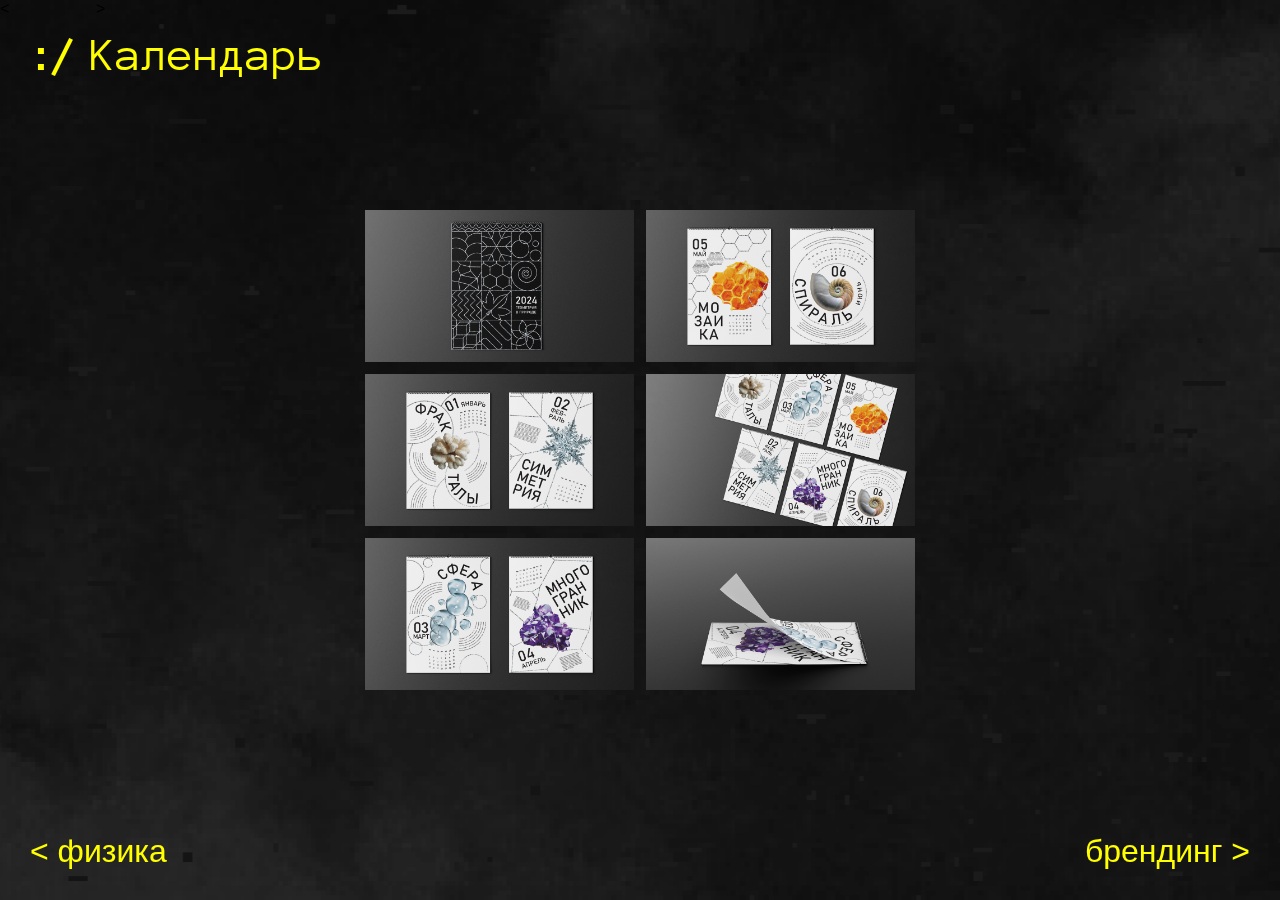
<file: projects/project3.html>
<!DOCTYPE html>
<html lang="en">
<head>
	<meta charset="UTF-8">
	<meta name="viewport" content="width=device-width, initial-scale=1.0">
	<meta name="description" content="Проект">
	<meta name="author" content="Lukkiwy">
	<meta name="viewport" content="width=device-width, initial-scale=1.0, maximum-scale=1.0, user-scalable=no">
	<link rel="stylesheet" href="projst.css">
	<link rel="preconnect" href="https://fonts.googleapis.com">
	<link rel="preconnect" href="https://fonts.gstatic.com" crossorigin>
	<link href="https://fonts.googleapis.com/css2?family=Anonymous+Pro:ital,wght@0,400;0,700;1,400;1,700&display=swap" rel="stylesheet">
	<link rel="preload" href="../images/back.png" as="image">
</head>
<body>
	<a id="logo" href="../index.html">:/</a>
	<a id="title">Календарь</a>
	<a id="titlem">Календарь</a>
	<a id="prev" href="project2.html">&lt физика</a>
	<a id="next" href="project4.html">брендинг &gt</a>
	<div id="bg"></div>
	<div id="prevpic"></div>
	<div id="nextpic"></div>
	<img src="img/3.1.png" id="fullpic1" class="fullpic">
	<img src="img/3.2.png" id="fullpic2" class="fullpic">
	<img src="img/3.3.png" id="fullpic3" class="fullpic">
	<img src="img/3.4.png" id="fullpic4" class="fullpic">
	<img src="img/3.5.png" id="fullpic5" class="fullpic">
	<img src="img/3.6.png" id="fullpic6" class="fullpic">
	<div id="page">
		<div id="prevpicm">&lt</div>
		<div id="nextpicm">&gt</div>
		<div id="desc1" class="desc">На обложке собраны абстрактные формы, символизирующие все типы представленных закономерностей. Линии выполнены с помощью 3D-фольгирования – они объёмные и металлические, благодаря чему создают эффект глубины при смене освещения.</div>
		<div id="desc2" class="desc">Календарь «Геометрия в природе» посвящён природным закономерностям: симметрии, спиралям, фракталам, мозаикам. Эти принципы стали основой визуальной композиции каждой страницы.</div>
		<div id="desc3" class="desc">Каждая страница оформлена в соответствии с одной из закономерностей. Ритм изображения, календарной сетки и текстовых блоков подчинён выбранной структуре – от симметричных отражений до спиральных разворотов.</div>
		<div id="desc4" class="desc">Изображения выбраны так, чтобы визуально передать геометрический принцип: например, у фракталов – повторяющиеся формы, у мозаик – тесселяции. Фотографии и графика дополняют теоретическую часть.</div>
		<div id="desc5" class="desc">Текст сопровождает каждый разворот и объясняет, где можно встретить эти закономерности в природе – от снежинок и улиток до листьев и сот. Это делает календарь не только визуальным, но и образовательным проектом.</div>
		<div id="desc6" class="desc">Общий стиль выдержан в минимализме: чёткая иерархия элементов, ограниченная цветовая палитра, лаконичная типографика. Это позволяет сосредоточить внимание на главном – геометрии окружающего мира.</div>
		<img src="img/3.1.png" id="pic1" class="pic">
		<img src="img/3.2.png" id="pic2" class="pic">
		<img src="img/3.3.png" id="pic3" class="pic">
		<img src="img/3.4.png" id="pic4" class="pic">
		<img src="img/3.5.png" id="pic5" class="pic">
		<img src="img/3.6.png" id="pic6" class="pic">
	</div>
	<script src="projscr.js"></script>
</body>
</html>
</file>
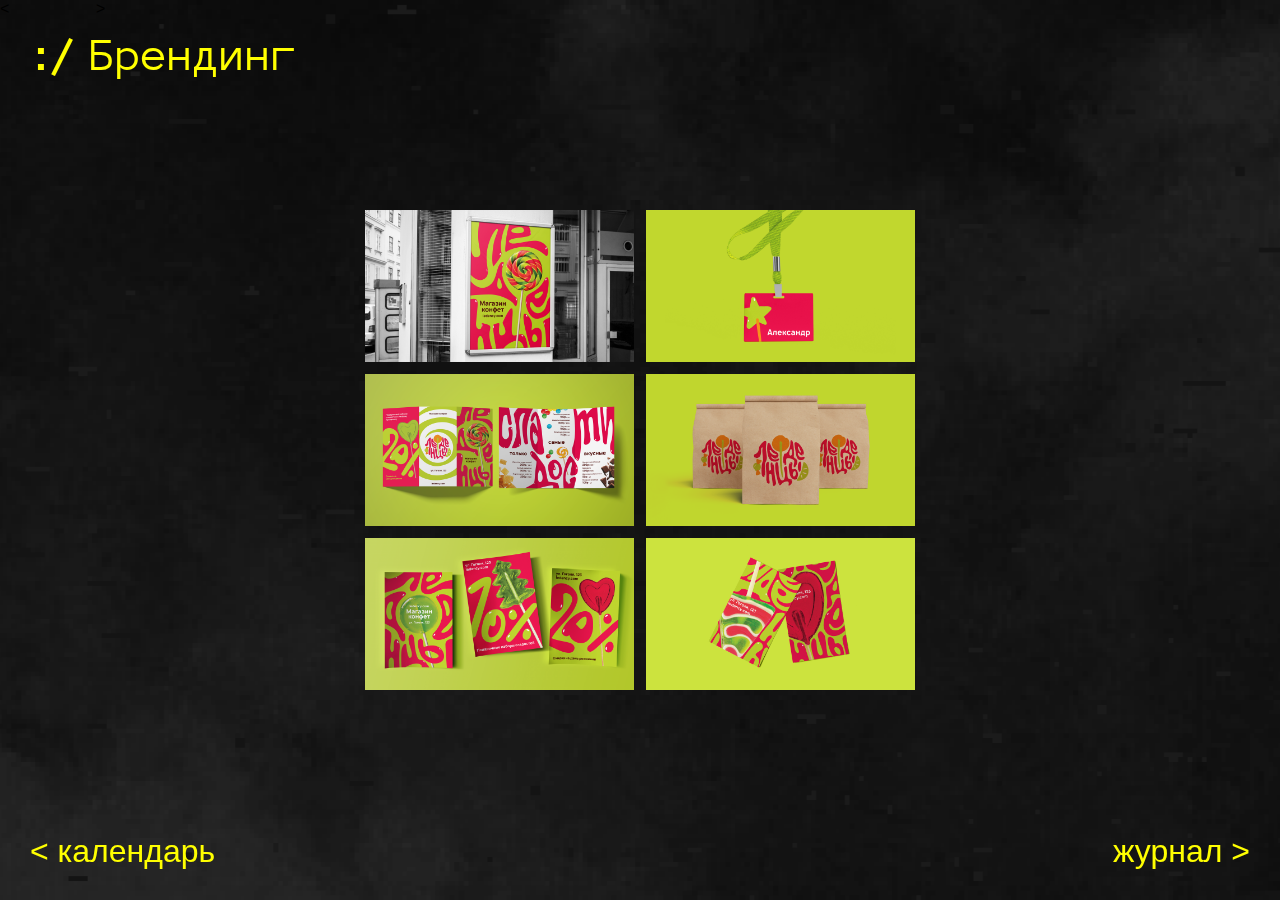
<file: projects/project4.html>
<!DOCTYPE html>
<html lang="en">
<head>
	<meta charset="UTF-8">
	<meta name="viewport" content="width=device-width, initial-scale=1.0">
	<meta name="description" content="Проект">
	<meta name="author" content="Lukkiwy">
	<meta name="viewport" content="width=device-width, initial-scale=1.0, maximum-scale=1.0, user-scalable=no">
	<link rel="stylesheet" href="projst.css">
	<link rel="preconnect" href="https://fonts.googleapis.com">
	<link rel="preconnect" href="https://fonts.gstatic.com" crossorigin>
	<link href="https://fonts.googleapis.com/css2?family=Anonymous+Pro:ital,wght@0,400;0,700;1,400;1,700&display=swap" rel="stylesheet">
	<link rel="preload" href="../images/back.png" as="image">
</head>
<body>
	<a id="logo" href="../index.html">:/</a>
	<a id="title">Брендинг</a>
	<a id="titlem">Брендинг</a>
	<a id="prev" href="project3.html">&lt календарь</a>
	<a id="next" href="project5.html">журнал &gt</a>
	<div id="bg"></div>
	<div id="prevpic"></div>
	<div id="nextpic"></div>
	<img src="img/4.1.png" id="fullpic1" class="fullpic">
	<img src="img/4.2.png" id="fullpic2" class="fullpic">
	<img src="img/4.3.png" id="fullpic3" class="fullpic">
	<img src="img/4.4.png" id="fullpic4" class="fullpic">
	<img src="img/4.5.png" id="fullpic5" class="fullpic">
	<img src="img/4.6.png" id="fullpic6" class="fullpic">
	<div id="page">
		<div id="prevpicm">&lt</div>
		<div id="nextpicm">&gt</div>
		<div id="desc1" class="desc">Плакат строится на контрасте зелёного фона и розовой надписи, стилизованной под текучую карамель. Изображение леденца интегрировано в композицию, усиливая ассоциации со сладостями. Шрифт занимает почти всё пространство, создавая ощущение насыщенности и яркости.</div>
		<div id="desc2" class="desc">Буклет содержит информацию о конфетах, ценах и скидках. Белый фон помогает разнообразным изображениям конфет выглядеть выразительно и не перегружать макет. Основная палитра дополняется другими оттенками – чтобы передать разнообразие ассортимента, не нарушая целостность фирменного стиля.</div>
		<div id="desc3" class="desc">Флаеры посвящены акциям и праздничным событиям. Как и в плакате, шрифт занимает большую часть пространства и повторяет визуальную «тягучесть». В оформлении используются яркие изображения конфет на палочках, которые сразу считываются и ассоциируются с тематикой бренда.</div>
		<div id="desc4" class="desc">Бейджи сотрудников оформлены на розовом фоне, с фирменным леденцом, нарисованным в стилистике проекта. Имена выполнены тем же шрифтом, что и в остальных носителях, что усиливает единство визуального языка.</div>
		<div id="desc5" class="desc">На пакетах акцент сделан на логотипе: название «Леденцы» вписано в круговую композицию из стилизованных конфет. Шрифт и иллюстрации работают вместе, создавая устойчивую визуальную ассоциацию с брендом.</div>
		<div id="desc6" class="desc">Визитки представлены в двух вариантах. Композиции плотные и сбалансированные, конфета становится неотъемлемой частью фирменного знака, а яркая палитра делает носитель запоминающимся.</div>
		<img src="img/4.1.png" id="pic1" class="pic">
		<img src="img/4.2.png" id="pic2" class="pic">
		<img src="img/4.3.png" id="pic3" class="pic">
		<img src="img/4.4.png" id="pic4" class="pic">
		<img src="img/4.5.png" id="pic5" class="pic">
		<img src="img/4.6.png" id="pic6" class="pic">
	</div>
	<script src="projscr.js"></script>
</body>
</html>
</file>
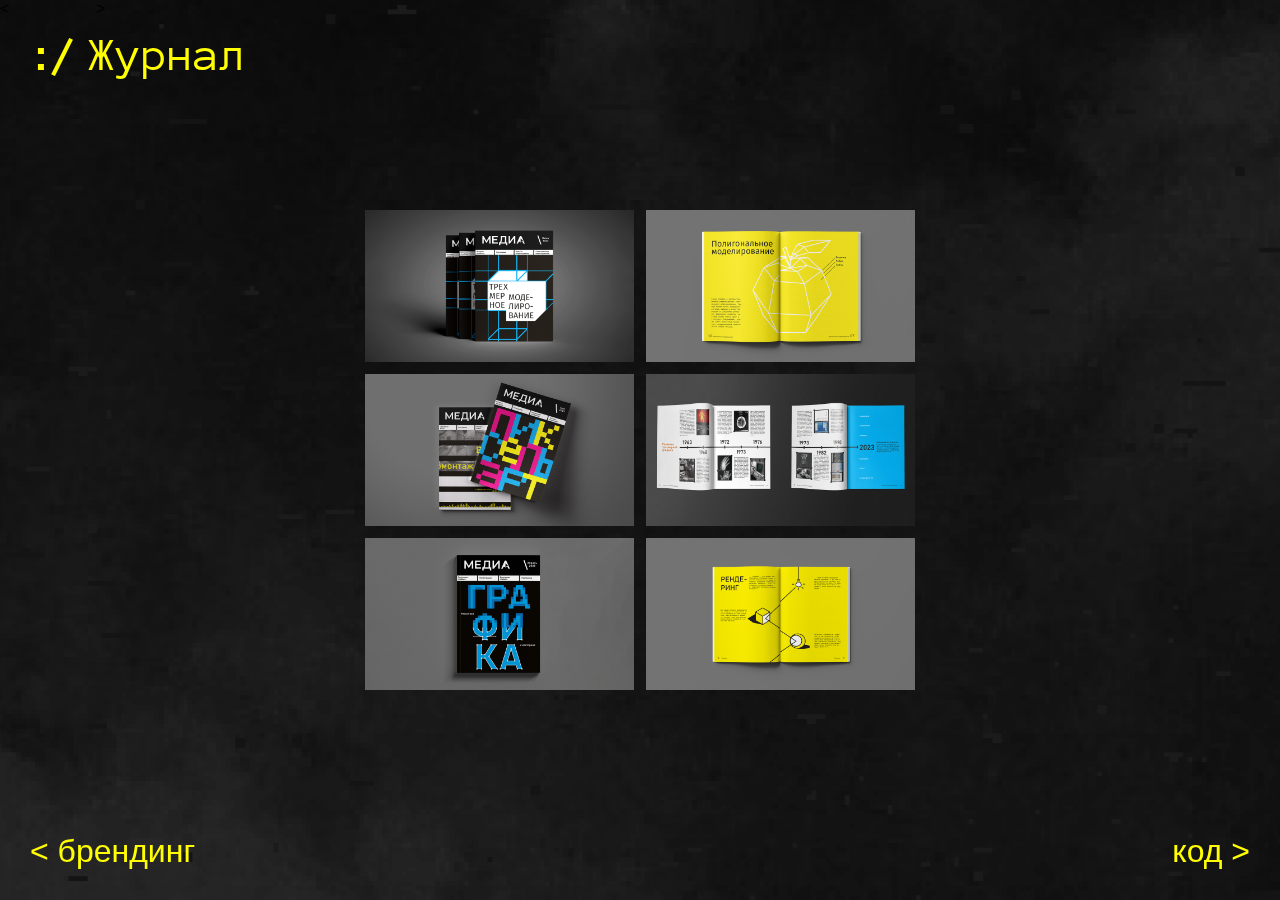
<file: projects/project5.html>
<!DOCTYPE html>
<html lang="en">
<head>
	<meta charset="UTF-8">
	<meta name="viewport" content="width=device-width, initial-scale=1.0">
	<meta name="description" content="Проект">
	<meta name="author" content="Lukkiwy">
	<meta name="viewport" content="width=device-width, initial-scale=1.0, maximum-scale=1.0, user-scalable=no">
	<link rel="stylesheet" href="projst.css">
	<link rel="preconnect" href="https://fonts.googleapis.com">
	<link rel="preconnect" href="https://fonts.gstatic.com" crossorigin>
	<link href="https://fonts.googleapis.com/css2?family=Anonymous+Pro:ital,wght@0,400;0,700;1,400;1,700&display=swap" rel="stylesheet">
	<link rel="preload" href="../images/back.png" as="image">
</head>
<body>
	<a id="logo" href="../index.html">:/</a>
	<a id="title">Журнал</a>
	<a id="titlem">Журнал</a>
	<a id="prev" href="project4.html">&lt брендинг</a>
	<a id="next" href="project1.html">код &gt</a>
	<div id="bg"></div>
	<div id="prevpic"></div>
	<div id="nextpic"></div>
	<img src="img/5.1.png" id="fullpic1" class="fullpic">
	<img src="img/5.2.png" id="fullpic2" class="fullpic">
	<img src="img/5.3.png" id="fullpic3" class="fullpic">
	<img src="img/5.4.png" id="fullpic4" class="fullpic">
	<img src="img/5.5.png" id="fullpic5" class="fullpic">
	<img src="img/5.6.png" id="fullpic6" class="fullpic">
	<div id="page">
		<div id="prevpicm">&lt</div>
		<div id="nextpicm">&gt</div>
		<div id="desc1" class="desc">Выпуск посвящён 3D-моделированию. На обложке – композиция из силуэтов кубов и голубой пространственной сетки. Название встроено в эту структуру, создавая ассоциацию с рабочим пространством 3D-редактора.</div>
		<div id="desc2" class="desc">Дополнительные обложки визуально интерпретируют свои темы: пиксель-арт – через крупные пиксели, формирующие надпись, видеомонтаж – через стилизацию под монтажный таймлайн. Все обложки используют ограниченную палитру, что поддерживает визуальное единство серии.</div>
		<div id="desc3" class="desc">Шапка всех выпусков оформлена в виде интерфейса графической программы с вкладками. Она включает название журнала, в котором буква «а» дополнена курсором вместо просвета. Дата номера указана справа от названия через слеш, что подчеркивает тему компьютерной графики.</div>
		<div id="desc4" class="desc">Разворот, вводящий в тему полигонального моделирования, выполнен на жёлтом фоне. Белым контуром изображено схематичное яблоко, составленное из граней, рёбер и вершин. Иллюстрация помогает просто объяснить базовые принципы построения 3D-объектов.</div>
		<div id="desc5" class="desc">Два следующих разворота – это хронология развития компьютерной графики. Графика построена как таймлайн, последовательно отмечающий ключевые события и технологии, от первых экспериментов до современного состояния индустрии.</div>
		<div id="desc6" class="desc">Разворот, посвящённый теме рендеринга, оформлен как визуальная схема распространения света. Линия света идёт от лампочки к кубу, затем к шару, отражаясь и переходя между страницами. Через эту иллюстрацию объясняется, как работает освещение в 3D-сцене.</div>
		<img src="img/5.1.png" id="pic1" class="pic">
		<img src="img/5.2.png" id="pic2" class="pic">
		<img src="img/5.3.png" id="pic3" class="pic">
		<img src="img/5.4.png" id="pic4" class="pic">
		<img src="img/5.5.png" id="pic5" class="pic">
		<img src="img/5.6.png" id="pic6" class="pic">
	</div>
	<script src="projscr.js"></script>
</body>
</html>
</file>
<file: projects/projst.css>
* {
	margin: 0;
	padding: 0;
}

html {
	overflow-x: hidden;
	overflow-y: hidden;
	background-color: rgb(20, 20, 20);
}

body {
	background: url('../images/back.png') no-repeat center center fixed; 
	background-size: cover;
    font-family: 'Roboto', sans-serif;
    display: flex;
    flex-direction: column;
	overflow-x: hidden;
	font-kerning: normal;
}

@media (min-width: 1025px) {
	html {
	overflow-y: hidden;
	}
	
	#logo {
		font-family: 'Anonymous Pro', monospace;
		position: fixed;
		left: 30px;
		top: 30px;
		font-size: 3em;
		color: yellow;
		font-weight: 1000;
		letter-spacing: -0.1em;
		z-index: 1001;
		height: 50px;
		width: 50px;
		text-decoration: none;
	}
	
	#titlem {
		display: none;
	}
	
	#title {
		font-family: 'Anonymous Pro', monospace;
		position: fixed;
		left: 90px;
		top: 30px;
		font-size: 3em;
		color: yellow;
		z-index: 1001;
	}

	#page {
		display: grid;
		grid-template: 1fr auto 1vw auto 1vw auto 1fr / 1fr 16% 5vw 21% 1vw 21% 5vw 16% 1fr; 
		height: 100vh;
		width: 100vw;
	}
	
	#prev {
		position: fixed;
		left: 30px;
		bottom: 30px;
		color: yellow;
		font-size: 2em;
		text-decoration: none;
	}

	#next {
		position: fixed;
		right: 30px;
		bottom: 30px;
		color: yellow;
		font-size: 2em;
		text-decoration: none;
	}

	.desc {
		display: none;
		color: white;
		font-size: 1vw;
	}

	#desc1 {
		grid-area: 2/2;
	}
	#desc2 {
		grid-area: 4/2;
	}
	#desc3 {
		grid-area: 6/2;
	}
	#desc4 {
		grid-area: 2/8;
	}
	#desc5 {
		grid-area: 4/8;
	}
	#desc6 {
		grid-area: 6/8;
	}
	
	.pic {
		width: 100%;
		transition: transform 0.3s;
	}
	
	#pic1 {
		grid-area: 2/4;
	}
	#pic2 {
		grid-area: 4/4;
	}
	#pic3 {
		grid-area: 6/4;
	}
	#pic4 {
		grid-area: 2/6;
	}
	#pic5 {
		grid-area: 4/6;
	}
	#pic6 {
		grid-area: 6/6;
	}

	#pic1:hover {
		transform: scale(1.2) translate(-8%, -8%);
	}
	#pic2:hover {
		transform: scale(1.2) translate(-8%, 0);
	}
	#pic3:hover {
		transform: scale(1.2) translate(-8%, 8%);
	}
	#pic4:hover {
		transform: scale(1.2) translate(8%, -8%);
	}
	#pic5:hover {
		transform: scale(1.2) translate(8%, 0);
	}
	#pic6:hover {
		transform: scale(1.2) translate(8%, 8%);
	}

	#bg {
		display: none;
		position: absolute;
		height: 100vh;
		width: 100vw;
		background-color: rgba(0, 0, 0, 0.5);
		z-index: 9000;
	}

	#prevpic {
		display: none;
		position: absolute;
		width: 40vw;
		height: 45vw;
		right: 50%;
		top: 50%;
		transform: translateY(-50%);
		z-index: 9002;
	}

	#nextpic {
		display: none;
		position: absolute;
		width: 40vw;
		height: 45vw;
		left: 50%;
		top: 50%;
		transform: translateY(-50%);
		z-index: 9002;
	}

	.fullpic {
		display: none;
		position: absolute;
		width: 80vw;
		z-index: 9001;
		top: 50%;
		left: 50%;
		transform: translate(-50%, -50%);
	}
}

@media (max-width: 1024px) {
		#logo {
		font-family: 'Anonymous Pro', monospace;
		position: fixed;
		left: 30px;
		top: 5%;
		font-size: 3em;
		color: yellow;
		font-weight: 1000;
		letter-spacing: -0.1em;
		z-index: 1001;
		height: 50px;
		width: 50px;
		text-decoration: none;
		background-color: black;
		}
		
		#page {
			display: grid;
			grid-template: 1fr auto 5% auto 1fr/ 1fr 8fr 1fr;
			height: 100vh;
			width: 100vw;
		}

		
		#title {
			display: none;
		}
	
		#titlem {
		font-family: 'Anonymous Pro', monospace;
		position: fixed;
		left: 90px;
		top: 5%;
		font-size: 3em;
		color: yellow;
		background-color: black;
		z-index: 1000;
	}
	
	#prev, #next {
		background-color: black;
		position: fixed;
		bottom: 30px;
		color: yellow;
		font-size: 3vw;
		text-decoration: none;
		text-align: center;
	}

	#next {
		right: 30px;
	}
	
	#prev {
		left: 30px;
	}
	
	.fullpic {
		display: none;
	}
	
	#img-container {
		display: none;
	}
	
	#img-containerm, #text-container {
		width: 400px;
		height: 2502px;
		position: absolute;
		left: 50%;
		transform: translateX(-50%);
		top:200px;
	}
	
	.desc {
		display: none;
		color: white;
		font-size: 4vw;
		grid-area: 4/2;
	}
	
	#desc1 {
		display: block;
	}
	
	.pic {
		display: none;
		grid-area: 2 / 1 / 2 / -1;
		width: 100%;
	}
	
	#pic1 {
		display: block;
	}
	
	#prevpicm, #nextpicm {
		color: yellow;
		z-index: 2000;
		height: 100%;
		width: 100%;
		display: flex;
		align-items: center;  
		justify-content: center;
		font-size: 5vw;
	}
	
	#prevpicm {
		grid-area: 2/1;
	}
	
	#nextpicm {
		grid-area: 2/3;
	}
	
}
</file>
